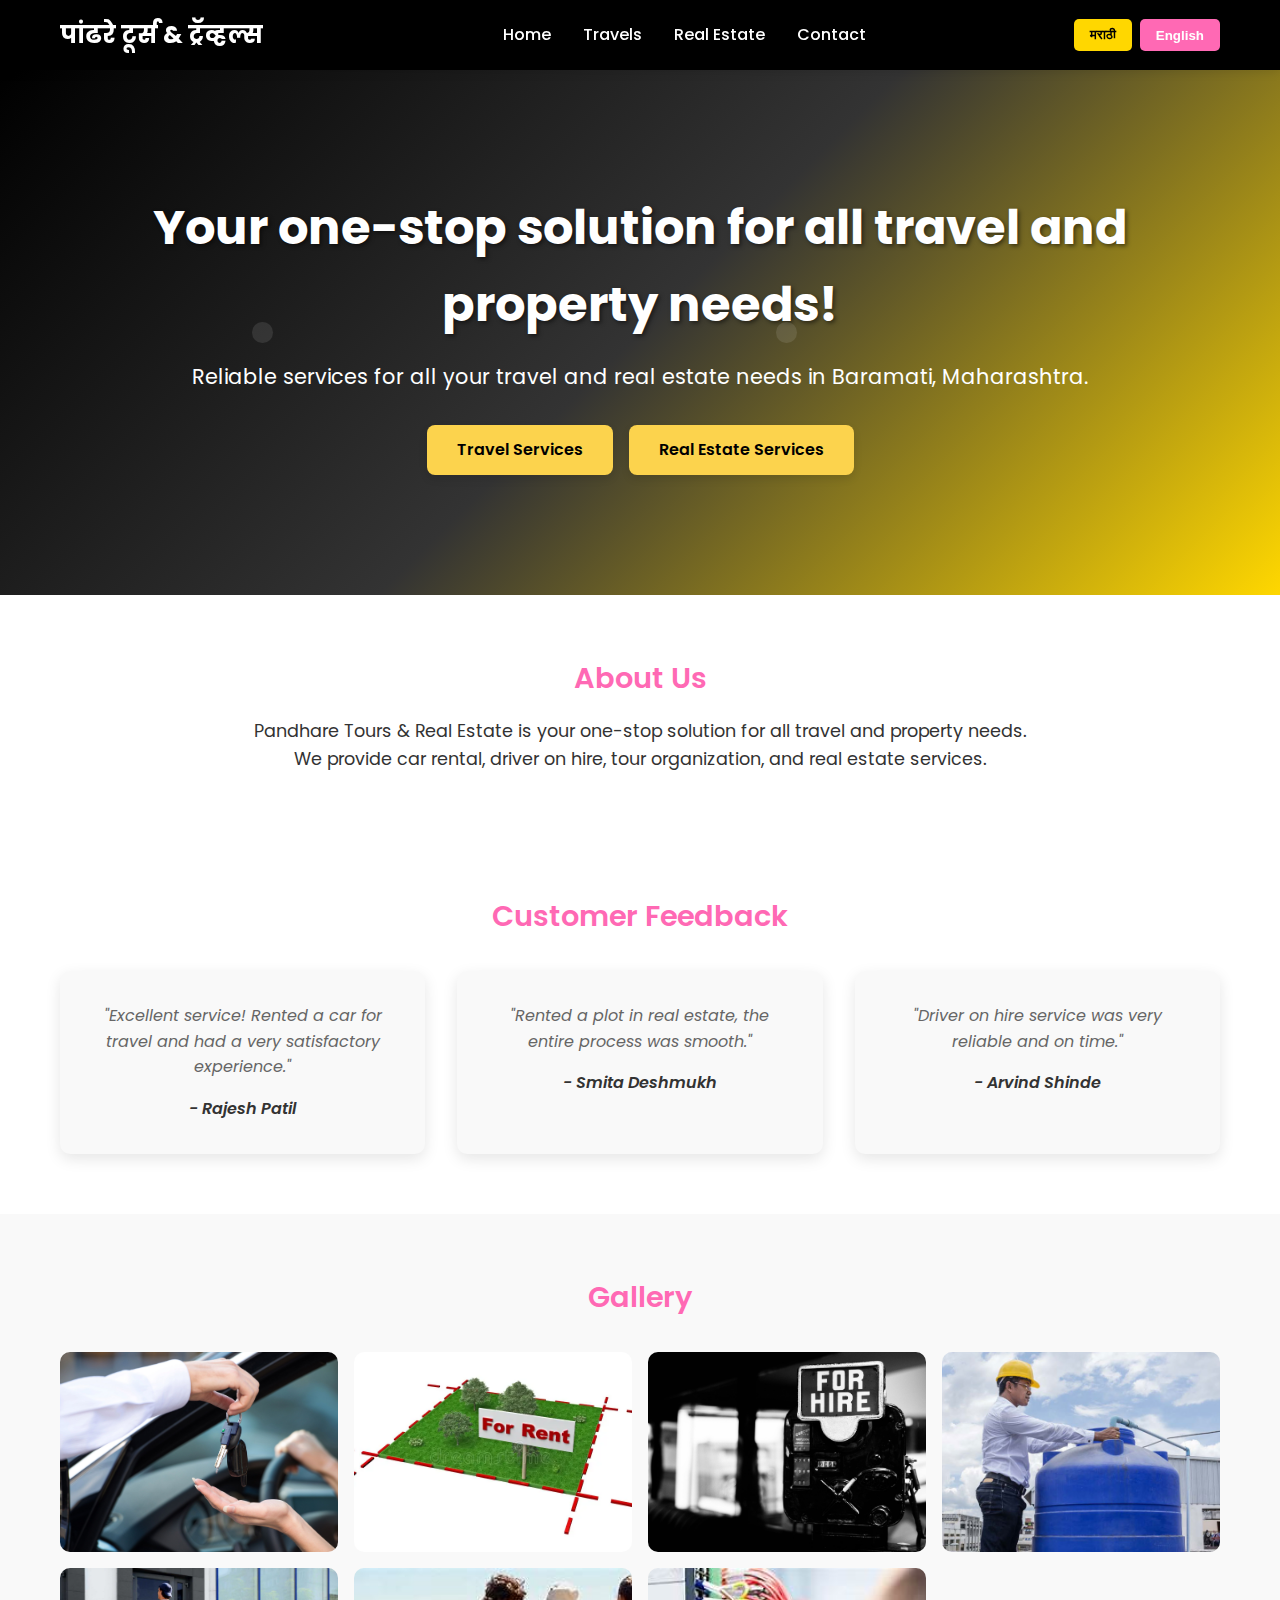
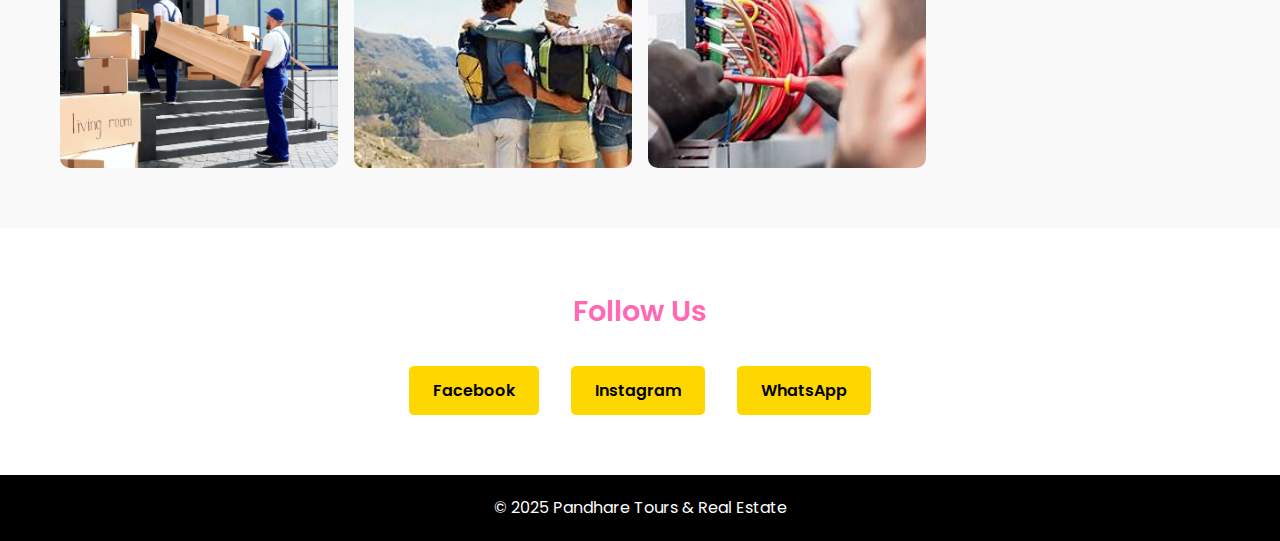
<file: index.html>
<!DOCTYPE html>
<html lang="mr">
<head>
  <meta charset="UTF-8">
  <meta name="viewport" content="width=device-width, initial-scale=1.0">
  <title>पांढरे टूर्स & रिअल इस्टेट</title>
  <link href="https://fonts.googleapis.com/css2?family=Poppins:wght@300;400;500;600;700&display=swap" rel="stylesheet">
  <link rel="stylesheet" href="styles.css">
</head>
<body>
  <header>
    <div class="container">
      <div class="logo">
        <!-- Always in Marathi -->
        <h1 data-translate="travels-logo">पांढरे टूर्स & ट्रॅव्हल्स</h1>
      </div>
      <nav>
        <button class="nav-toggle" id="navToggle">&#9776;</button>
        <ul>
          <li><a href="index.html" data-translate="home">मुख्यपृष्ठ</a></li>
          <li><a href="travels.html" data-translate="travels">प्रवास</a></li>
          <li><a href="realestate.html" data-translate="realestate">रिअल इस्टेट</a></li>
          <li><a href="contact.html" data-translate="contact">संपर्क</a></li>
        </ul>
      </nav>
      <div class="language-selector">
        <button id="lang-marathi" class="lang-btn active">मराठी</button>
        <button id="lang-english" class="lang-btn">English</button>
      </div>
    </div>
  </header>

  <section class="hero">
    <div class="container">
      <h2 data-translate="hero-title">आपल्या सर्व प्रवास आणि घर व्यवहारांची एकच ठिकाण!</h2>
      <p data-translate="hero-subtitle">बारामती, महाराष्ट्रात आपल्या सर्व प्रवास आणि रिअल इस्टेट गरजांसाठी विश्वासार्ह सेवा.</p>
      <div class="hero-buttons">
        <a href="travels.html" class="btn" data-translate="travel-btn">प्रवास सेवा</a>
        <a href="realestate.html" class="btn" data-translate="realestate-btn">रिअल इस्टेट सेवा</a>
      </div>
    </div>
  </section>

  <section class="intro">
    <div class="container">
      <h3 data-translate="about-title">आमच्याबद्दल</h3>
      <p data-translate="about-desc">पांढरे टूर्स & रिअल इस्टेट आपल्या सर्व प्रवास आणि घर व्यवहारांची एकच ठिकाण आहे. आम्ही कार भाड्याने देणे, ड्रायव्हर ऑन हायर, टूर ऑर्गनायझ करणे, आणि रिअल इस्टेट सेवा प्रदान करतो.</p>
    </div>
  </section>

  <section class="testimonials">
    <div class="container">
      <h3 data-translate="testimonials-title">ग्राहकांचे अभिप्राय</h3>
      <div class="testimonial-cards">
        <div class="testimonial-card">
          <p data-translate="testimonial1">"उत्तम सेवा! प्रवासासाठी कार भाड्याने घेतली आणि खूप समाधानकारक अनुभव झाला."</p>
          <cite data-translate="testimonial1-author">- राजेश पाटील</cite>
        </div>
        <div class="testimonial-card">
          <p data-translate="testimonial2">"रिअल इस्टेटमध्ये प्लॉट भाड्याने घेतला, सर्व प्रक्रिया सहज होती."</p>
          <cite data-translate="testimonial2-author">- स्मिता देशमुख</cite>
        </div>
        <div class="testimonial-card">
          <p data-translate="testimonial3">"ड्रायव्हर ऑन हायर सेवा खूप विश्वासार्ह आणि वेळेवर होती."</p>
          <cite data-translate="testimonial3-author">- अरविंद शिंदे</cite>
        </div>
      </div>
    </div>
  </section>

  <section class="gallery">
    <div class="container">
      <h3 data-translate="gallery-title">गॅलरी</h3>
      <div class="gallery-grid">
        <img src="Car-Rentals-in-India.jpg" alt="Car Service">
        <img src="rental_plot.webp" alt="Plot">
        <img src="car_hire.jpg" alt="Driver">
        <img src="tank-clena.jpg" alt="Water Tank">
        
        <img src="home_shifting.jpg" alt="Shifting">
        <img src="tour_org.jpeg" alt="Tour Organization">
        <img src="plumbing.jpeg" alt="Electrical">
      </div>
    </div>
  </section>

  <section class="social-media">
    <div class="container">
      <h3 data-translate="follow-title">आम्हाला फॉलो करा</h3>
      <div class="social-links">
        <a href="#" class="social-link">Facebook</a>
        <a href="#" class="social-link">Instagram</a>
        <a href="https://wa.me/919876543210" target="_blank" class="social-link">WhatsApp</a>
      </div>
    </div>
  </section>

  <footer>
    <div class="container">
      <p>&copy; 2025 Pandhare Tours & Real Estate</p>
    </div>
  </footer>

  <script src="script.js"></script>
</body>
</html>
</file>
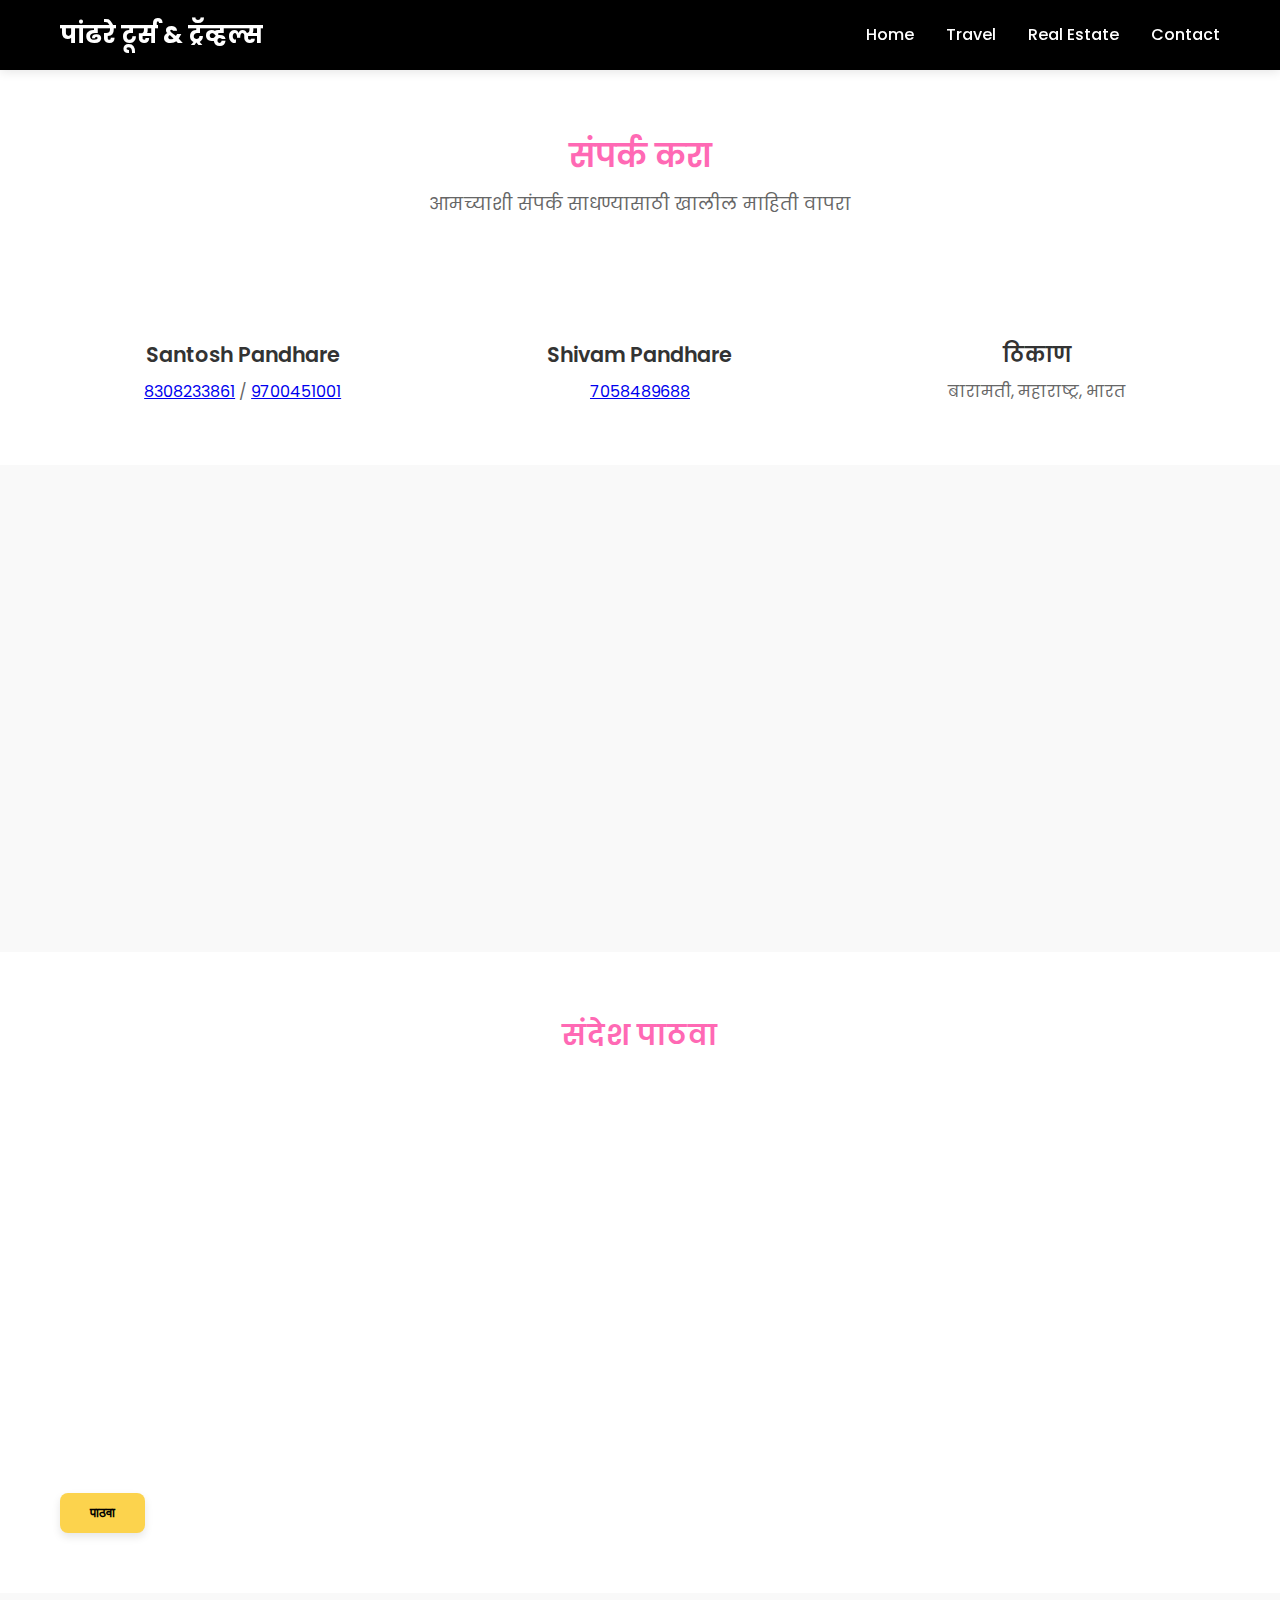
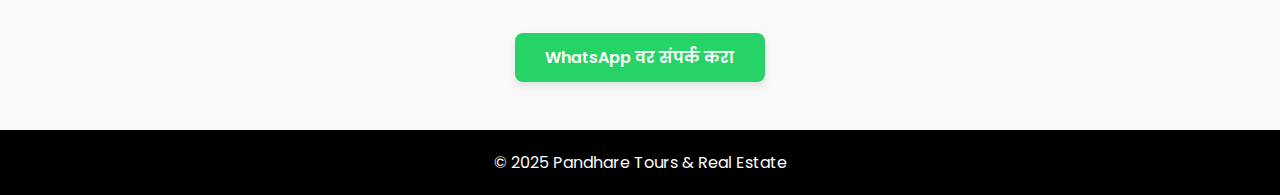
<file: contact.html>
<!DOCTYPE html>
<html lang="mr">
<head>
    <meta charset="UTF-8">
    <meta name="viewport" content="width=device-width, initial-scale=1.0">
    <title>संपर्क - पांढरे टूर्स & रिअल इस्टेट</title>
    <link href="https://fonts.googleapis.com/css2?family=Poppins:wght@300;400;500;600;700&display=swap" rel="stylesheet">
    <link rel="stylesheet" href="styles.css">
</head>
<body>
    <header>
        <div class="container">
            <div class="logo">
                <h1 data-translate="travels-logo">पांढरे टूर्स & ट्रॅव्हल्स</h1>
            </div>
            <nav>
                <button class="nav-toggle" id="navToggle">&#9776;</button>
                <ul>
                    <li><a href="index.html" data-translate="home">Home</a></li>
                    <li><a href="travels.html" data-translate="travels">Travel</a></li>
                    <li><a href="realestate.html" data-translate="realestate">Real Estate</a></li>
                    <li><a href="contact.html" data-translate="contact">Contact</a></li>
                </ul>
            </nav>
        </div>
    </header>

    <section class="page-title">
        <div class="container">
            <h2 data-translate="contact-title">संपर्क करा</h2>
            <p data-translate="contact-subtitle">आमच्याशी संपर्क साधण्यासाठी खालील माहिती वापरा</p>
        </div>
    </section>

    <section class="contact-info">
        <div class="container">
            <div class="info-item">
                <h3 data-translate="contact-person1">Santosh Pandhare</h3>
                <p><a href="tel:8308233861">8308233861</a> / <a href="tel:9700451001">9700451001</a></p>
            </div>
            <div class="info-item">
                <h3 data-translate="contact-person2">Shivam Pandhare</h3>
                <p><a href="tel:7058489688">7058489688</a></p>
            </div>
            <div class="info-item">
                <h3 data-translate="contact-location">ठिकाण</h3>
                <p data-translate="contact-address">बारामती, महाराष्ट्र, भारत</p>
            </div>
        </div>
    </section>

    <section class="map">
        <div class="container">
            <iframe src="https://www.google.com/maps/embed?pb=!1m18!1m12!1m3!1d3783.123456789012!2d74.123456789!3d18.123456789!2m3!1f0!2f0!3f0!3m2!1i1024!2i768!4f13.1!3m3!1m2!1s0x0%3A0x0!2zMTjCsDA3JzI0LjQiTiA3NMKwMDcnMjQuNCJF!5e0!3m2!1sen!2sin!4v1234567890123!5m2!1sen!2sin" width="100%" height="400" style="border:0;" allowfullscreen="" loading="lazy"></iframe>
        </div>
    </section>

    <section class="contact-form">
        <div class="container">
            <h3 data-translate="send-message">संदेश पाठवा</h3>
            <form id="contactForm">
                <div class="form-group">
                    <label for="name" data-translate="name-label">नाव *</label>
                    <input type="text" id="name" name="name" required>
                    <span class="error-message" id="nameError"></span>
                </div>
                <div class="form-group">
                    <label for="phone" data-translate="phone-label">फोन नंबर *</label>
                    <input type="tel" id="phone" name="phone" required>
                    <span class="error-message" id="phoneError"></span>
                </div>
                <div class="form-group">
                    <label for="message" data-translate="message-label">संदेश *</label>
                    <textarea id="message" name="message" required></textarea>
                    <span class="error-message" id="messageError"></span>
                </div>
                <button type="submit" class="btn" data-translate="submit-btn">पाठवा</button>
                <div id="successMessage" class="success-message"></div>
            </form>
        </div>
    </section>

    <section class="whatsapp">
        <div class="container">
            <a href="https://wa.me/918308233861" class="btn whatsapp-btn" data-translate="whatsapp-contact">WhatsApp वर संपर्क करा</a>
        </div>
    </section>

    <footer>
        <div class="container">
            <p>&copy; 2025 Pandhare Tours & Real Estate</p>
        </div>
    </footer>

    <script src="script.js"></script>
</body>
</html>
</file>
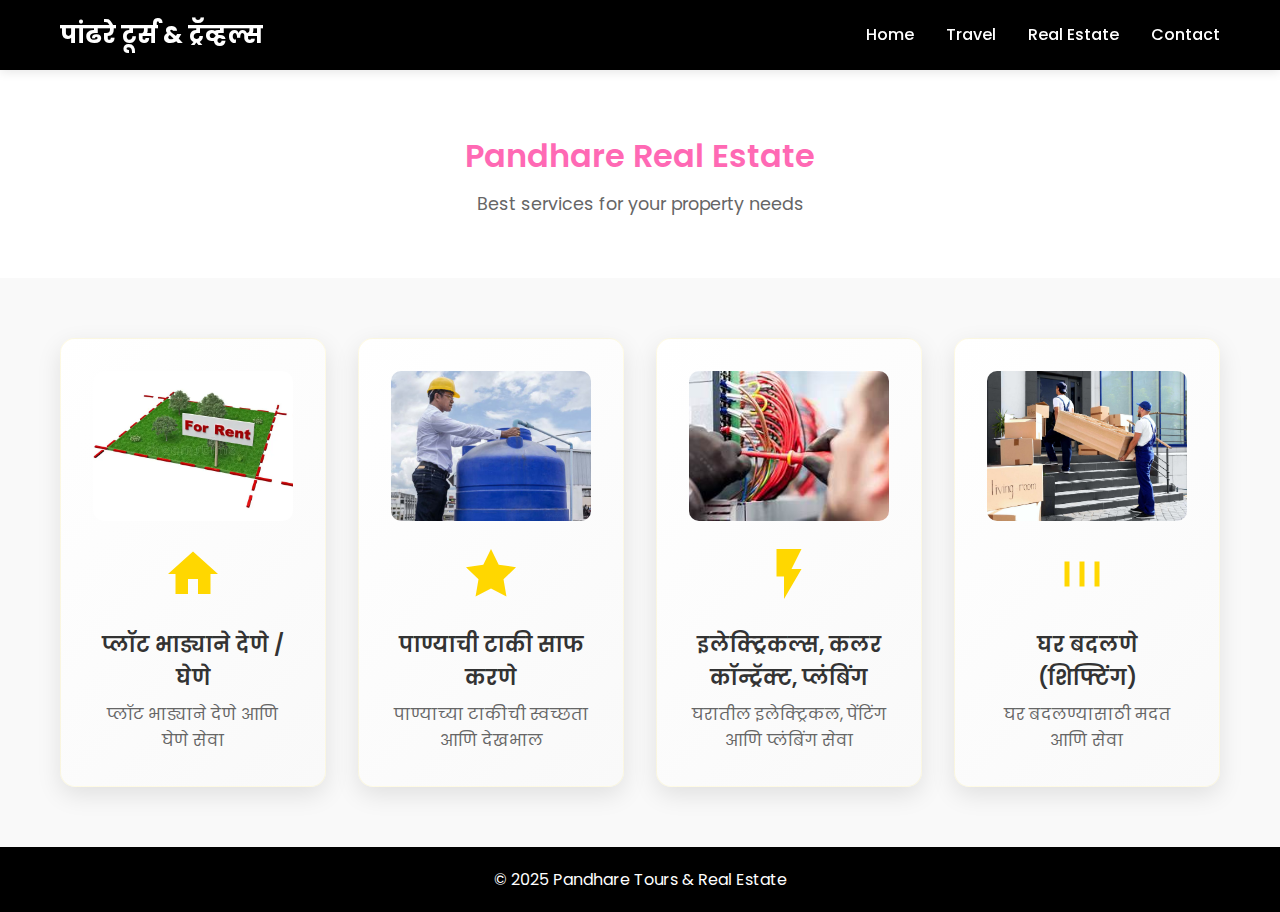
<file: realestate.html>
<!DOCTYPE html>
<html lang="mr">
<head>
    <meta charset="UTF-8">
    <meta name="viewport" content="width=device-width, initial-scale=1.0">
    <title data-translate="realestate-title">Pandhare Real Estate</title>
    <link href="https://fonts.googleapis.com/css2?family=Poppins:wght@300;400;500;600;700&display=swap" rel="stylesheet">
    <link rel="stylesheet" href="styles.css">
</head>
<body>
    <header>
        <div class="container">
            <div class="logo">
                <h1 data-translate="travels-logo">पांढरे टूर्स & ट्रॅव्हल्स</h1>
            </div>
            <nav>
                <button class="nav-toggle" id="navToggle">&#9776;</button>
                <ul>
                    <li><a href="index.html" data-translate="home">Home</a></li>
          <li><a href="travels.html" data-translate="travels">Travel</a></li>
          <li><a href="realestate.html" data-translate="realestate">Real Estate</a></li>
          <li><a href="contact.html" data-translate="contact">Contact</a></li>
                </ul>
            </nav>
        </div>
    </header>

    <section class="page-title">
        <div class="container">
            <h2 data-translate="realestate-heading">Pandhare Real Estate</h2>
            <p data-translate="realestate-desc">Best services for your property needs</p>
        </div>
    </section>

    <section class="services">
        <div class="container">
            <div class="service-card">
                <img src="rental_plot.webp" alt="Plot Rental" class="service-image">
                <svg class="icon" viewBox="0 0 24 24">
                    <path d="M10 20v-6h4v6h5v-8h3L12 3 2 12h3v8z"/>
                </svg>
                <h3 data-translate="plot-rental">प्लॉट भाड्याने देणे / घेणे</h3>
                <p data-translate="plot-rental-desc">प्लॉट भाड्याने देणे आणि घेणे सेवा</p>
            </div>
            <div class="service-card">
                <img src="tank-clena.jpg" alt="Water Tank Cleaning" class="service-image">
                <svg class="icon" viewBox="0 0 24 24">
                    <path d="M12 2l3.09 6.26L22 9.27l-5 4.87 1.18 6.88L12 17.77l-6.18 3.25L7 14.14 2 9.27l6.91-1.01L12 2z"/>
                </svg>
                <h3 data-translate="water-tank-cleaning">पाण्याची टाकी साफ करणे</h3>
                <p data-translate="water-tank-cleaning-desc">पाण्याच्या टाकीची स्वच्छता आणि देखभाल</p>
            </div>
            <div class="service-card">
                <img src="plumbing.jpeg" alt="Electrical and Plumbing" class="service-image">
                <svg class="icon" viewBox="0 0 24 24">
                    <path d="M7 2v11h3v9l7-12h-4l4-8z"/>
                </svg>
                <h3 data-translate="electrical-plumbing">इलेक्ट्रिकल्स, कलर कॉन्ट्रॅक्ट, प्लंबिंग</h3>
                <p data-translate="electrical-plumbing-desc">घरातील इलेक्ट्रिकल, पेंटिंग आणि प्लंबिंग सेवा</p>
            </div>
            <div class="service-card">
                <img src="home_shifting.jpg" alt="House Shifting" class="service-image">
                <svg class="icon" viewBox="0 0 24 24">
                    <path d="M3 17V7h2v10H3zm6 0V7h2v10H9zm6 0V7h2v10h-2z"/>
                </svg>
                <h3 data-translate="house-shifting">घर बदलणे (शिफ्टिंग)</h3>
                <p data-translate="house-shifting-desc">घर बदलण्यासाठी मदत आणि सेवा</p>
            </div>
        </div>
    </section>

    <footer>
        <div class="container">
            <p>&copy; 2025 Pandhare Tours & Real Estate</p>
        </div>
    </footer>

    <script src="script.js"></script>
</body>
</html>
</file>
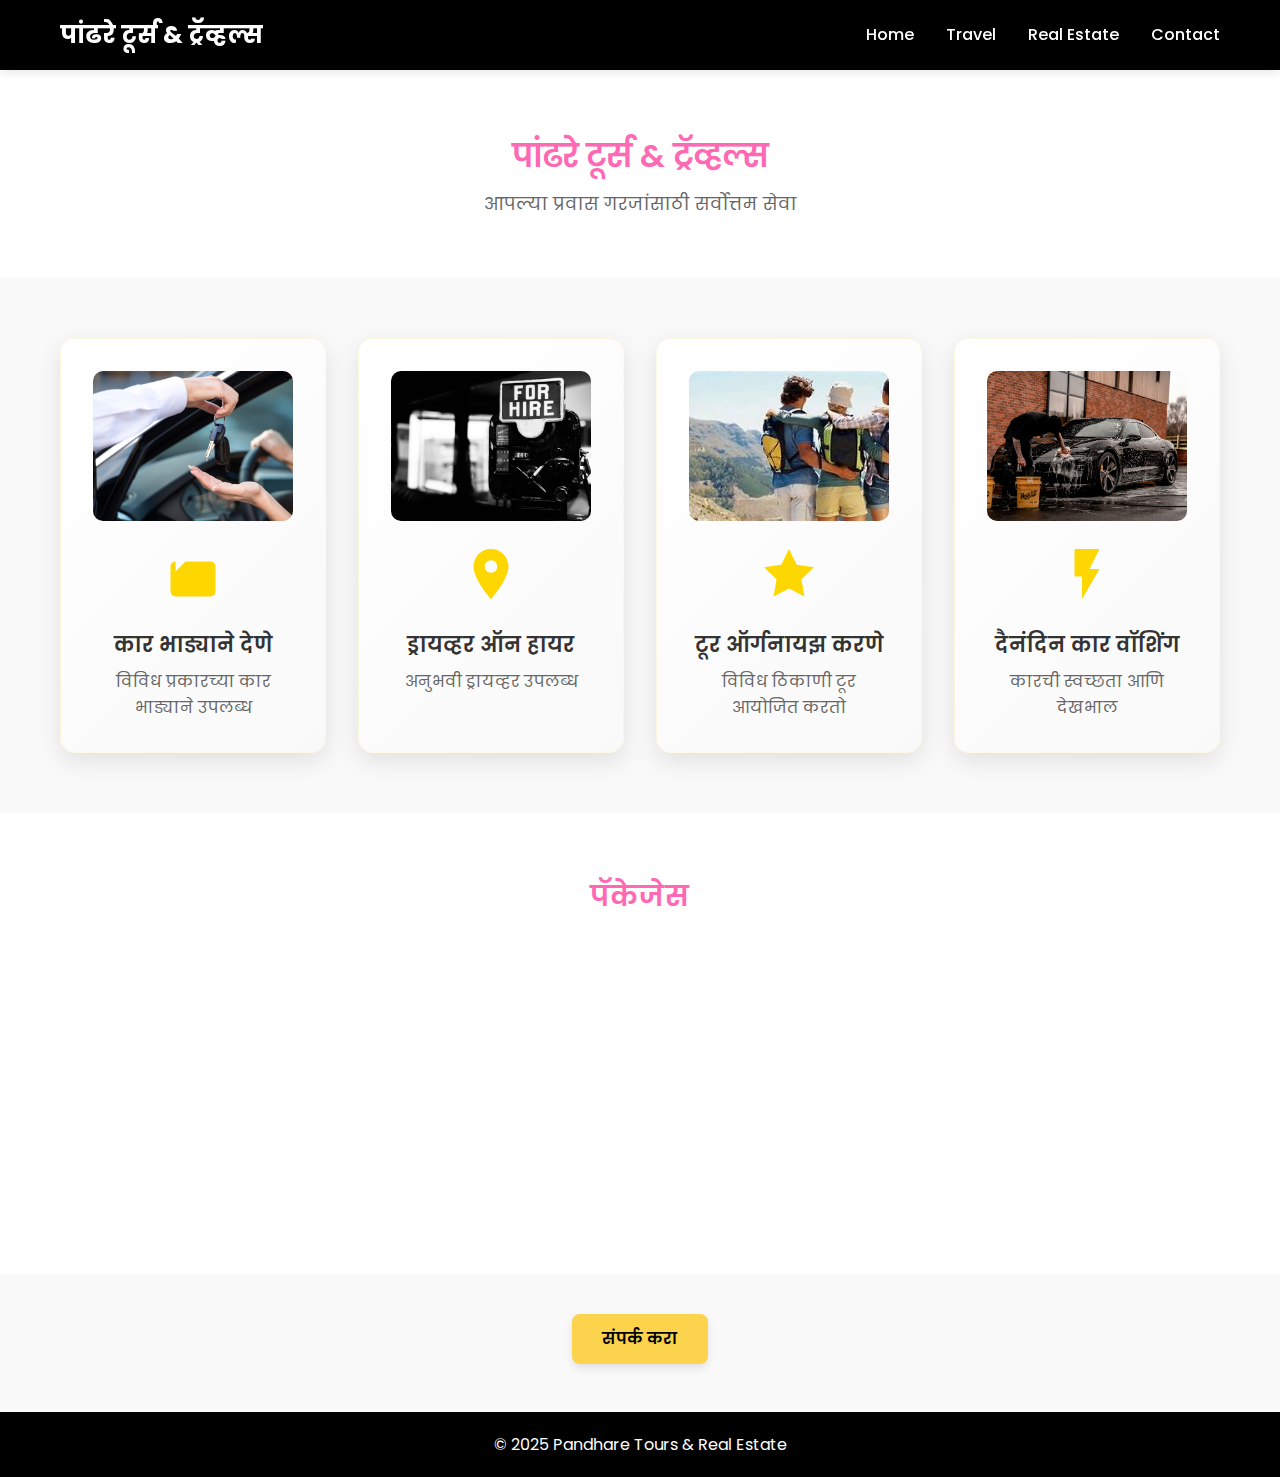
<file: travels.html>
<!DOCTYPE html>
<html lang="mr">
<head>
    <meta charset="UTF-8">
    <meta name="viewport" content="width=device-width, initial-scale=1.0">
    <title>पांढरे टूर्स & ट्रॅव्हल्स</title>
    <link href="https://fonts.googleapis.com/css2?family=Poppins:wght@300;400;500;600;700&display=swap" rel="stylesheet">
    <link rel="stylesheet" href="styles.css">
</head>
<body>
    <header>
        <div class="container">
            <div class="logo">
                <h1 data-translate="travels-logo">पांढरे टूर्स & ट्रॅव्हल्स</h1>
            </div>
            <nav>
                <button class="nav-toggle" id="navToggle">&#9776;</button>
                <ul>
                    <li><a href="index.html" data-translate="home">Home</a></li>
          <li><a href="travels.html" data-translate="travels">Travel</a></li>
          <li><a href="realestate.html" data-translate="realestate">Real Estate</a></li>
          <li><a href="contact.html" data-translate="contact">Contact</a></li>
                </ul>
            </nav>
        </div>
    </header>

    <section class="page-title">
        <div class="container">
            <h2 data-translate="travels-title">पांढरे टूर्स & ट्रॅव्हल्स</h2>
            <p data-translate="travels-subtitle">आपल्या प्रवास गरजांसाठी सर्वोत्तम सेवा</p>
        </div>
    </section>

    <section class="services">
        <div class="container">
            <div class="service-item">
                <img src="Car-Rentals-in-India.jpg" alt="Car Rental" class="service-image">
                <svg class="icon" viewBox="0 0 24 24">
                    <path d="M5 11l4-4h10a2 2 0 0 1 2 2v10a2 2 0 0 1-2 2H5a2 2 0 0 1-2-2V9a2 2 0 0 1 2-2z"/>
                    <circle cx="8.5" cy="16.5" r="1.5"/>
                    <circle cx="15.5" cy="16.5" r="1.5"/>
                </svg>
                <h3 data-translate="car-rental">कार भाड्याने देणे</h3>
                <p data-translate="car-rental-desc">विविध प्रकारच्या कार भाड्याने उपलब्ध</p>
            </div>
            <div class="service-item">
                <img src="car_hire.jpg" alt="Driver on Hire" class="service-image">
                <svg class="icon" viewBox="0 0 24 24">
                    <path d="M12 2C8.13 2 5 5.13 5 9c0 5.25 7 13 7 13s7-7.75 7-13c0-3.87-3.13-7-7-7zm0 9.5c-1.38 0-2.5-1.12-2.5-2.5s1.12-2.5 2.5-2.5 2.5 1.12 2.5 2.5-1.12 2.5-2.5 2.5z"/>
                </svg>
                <h3 data-translate="driver-hire">ड्रायव्हर ऑन हायर</h3>
                <p data-translate="driver-hire-desc">अनुभवी ड्रायव्हर उपलब्ध</p>
            </div>
            <div class="service-item">
                <img src="tour_org.jpeg" alt="Tour Organization" class="service-image">
                <svg class="icon" viewBox="0 0 24 24">
                    <path d="M12 2l3.09 6.26L22 9.27l-5 4.87 1.18 6.88L12 17.77l-6.18 3.25L7 14.14 2 9.27l6.91-1.01L12 2z"/>
                </svg>
                <h3 data-translate="tour-org">टूर ऑर्गनायझ करणे</h3>
                <p data-translate="tour-org-desc">विविध ठिकाणी टूर आयोजित करतो</p>
            </div>
            <div class="service-item">
                <img src="car_washing.jpg" alt="Car Washing" class="service-image">
                <svg class="icon" viewBox="0 0 24 24">
                    <path d="M7 2v11h3v9l7-12h-4l4-8z"/>
                </svg>
                <h3 data-translate="car-washing">दैनंदिन कार वॉशिंग</h3>
                <p data-translate="car-washing-desc">कारची स्वच्छता आणि देखभाल</p>
            </div>
        </div>
    </section>

    <section class="pricing">
        <div class="container">
            <h3 data-translate="packages">पॅकेजेस</h3>
            <div class="pricing-cards">
                <div class="card">
                    <h4 data-translate="daily-rent">दैनिक भाडे</h4>
                    <p>₹2000/दिवस</p>
                    <ul>
                        <li>कार आणि ड्रायव्हर</li>
                        <li>पेट्रोल समाविष्ट</li>
                        <li>24 तास सेवा</li>
                    </ul>
                </div>
                <div class="card">
                    <h4 data-translate="weekly-rent">आठवडा भाडे</h4>
                    <p>₹15000/आठवडा</p>
                    <ul>
                        <li>कार आणि ड्रायव्हर</li>
                        <li>पेट्रोल समाविष्ट</li>
                        <li>विशेष दर</li>
                    </ul>
                </div>
                <div class="card">
                    <h4 data-translate="tour-package">टूर पॅकेज</h4>
                    <p>₹1000/दिवस</p>
                    <ul>
                        <li>पूर्ण टूर व्यवस्था</li>
                        <li>हॉटेल आणि भोजन</li>
                        <li>गाईड समाविष्ट</li>
                    </ul>
                </div>
            </div>
        </div>
    </section>

    <section class="contact-section">
        <div class="container">
            <a href="tel:8308233761" class="btn" data-translate="contact-us">संपर्क करा</a>
        </div>
    </section>

    <footer>
        <div class="container">
            <p>&copy; 2025 Pandhare Tours & Real Estate</p>
        </div>
    </footer>

    <script src="script.js"></script>
</body>
</html>
</file>
<file: styles.css>
/* Reset and Base Styles */
* {
    margin: 0;
    padding: 0;
    box-sizing: border-box;
}

body {
    font-family: 'Poppins', sans-serif;
    line-height: 1.6;
    color: #333;
    background: linear-gradient(135deg, #f4f4f4 0%, #e8e8e8 100%);
    overflow-x: hidden;
}

.container {
    max-width: 1200px;
    margin: 0 auto;
    padding: 0 20px;
}

@keyframes float {
    0%, 100% { transform: translateY(0px); }
    50% { transform: translateY(-10px); }
}

@keyframes pulse {
    0%, 100% { transform: scale(1); }
    50% { transform: scale(1.05); }
}

@keyframes slideInLeft {
    from { transform: translateX(-100%); opacity: 0; }
    to { transform: translateX(0); opacity: 1; }
}

@keyframes slideInRight {
    from { transform: translateX(100%); opacity: 0; }
    to { transform: translateX(0); opacity: 1; }
}

/* Header */
header {
    background-color: #000;
    color: #fff;
    padding: 1rem 0;
    position: sticky;
    top: 0;
    z-index: 1000;
    box-shadow: 0 2px 10px rgba(0,0,0,0.1);
}

header .container {
    display: flex;
    justify-content: space-between;
    align-items: center;
    flex-wrap: wrap;
}

.nav-toggle {
    display: none;
    background: none;
    border: none;
    color: #fff;
    font-size: 1.5rem;
    cursor: pointer;
    padding: 0.5rem;
    transition: color 0.3s;
}

.nav-toggle:hover {
    color: #ffd700;
}

.logo h1 {
    font-size: 1.5rem;
    font-weight: 700;
}

nav ul {
    display: flex;
    list-style: none;
}

nav ul li {
    margin-left: 2rem;
}

nav ul li a {
    color: #fff;
    text-decoration: none;
    font-weight: 500;
    transition: color 0.3s;
}

nav ul li a:hover {
    color: #ffd700;
}

/* Hero Section */
.hero {
    background: linear-gradient(135deg, #000 0%, #333 50%, #ffd700 100%);
    color: #fff;
    padding: 120px 0;
    text-align: center;
    position: relative;
    overflow: hidden;
}

.hero::before {
    content: '';
    position: absolute;
    top: 0;
    left: 0;
    right: 0;
    bottom: 0;
    background: url('data:image/svg+xml,<svg xmlns="http://www.w3.org/2000/svg" viewBox="0 0 100 100"><circle cx="50" cy="50" r="2" fill="rgba(255,255,255,0.1)"/></svg>') repeat;
    animation: float 6s ease-in-out infinite;
}

.hero h2 {
    font-size: 3rem;
    margin-bottom: 1rem;
    font-weight: 700;
    text-shadow: 2px 2px 4px rgba(0,0,0,0.5);
    animation: slideInLeft 1s ease-out;
}

.hero p {
    font-size: 1.3rem;
    margin-bottom: 2rem;
    animation: slideInRight 1s ease-out 0.5s both;
}

.hero-buttons {
    display: flex;
    justify-content: center;
    gap: 1rem;
    animation: fade-in 1s ease-out 1s both;
}

.btn {
    display: inline-block;
    background-color: #fcd34d;
    color: #000;
    padding: 12px 30px;
    text-decoration: none;
    border-radius: 8px;
    font-weight: 600;
    transition: all 0.3s ease;
    border: none;
    cursor: pointer;
    box-shadow: 0 4px 8px rgba(0,0,0,0.1);
    position: relative;
    overflow: hidden;
}

.btn:hover {
    background: linear-gradient(135deg, #fcd34d 0%, #ff69b4 100%);
    color: #fff;
    transform: scale(1.05);
    box-shadow: 0 8px 20px rgba(255,105,180,0.3);
}

.btn::before {
    content: '';
    position: absolute;
    top: 0;
    left: -100%;
    width: 100%;
    height: 100%;
    background: linear-gradient(90deg, transparent, rgba(255,255,255,0.2), transparent);
    transition: left 0.5s;
}

.btn:hover::before {
    left: 100%;
}

/* Page Title */
.page-title {
    background-color: #fff;
    padding: 60px 0;
    text-align: center;
}

.page-title h2 {
    font-size: 2rem;
    margin-bottom: 0.5rem;
    color: #ff69b4;
    font-weight: 600;
}

.page-title p {
    font-size: 1.1rem;
    color: #666;
}

/* Intro Section */
.intro {
    padding: 60px 0;
    background-color: #fff;
}

.intro h3 {
    font-size: 1.8rem;
    margin-bottom: 1rem;
    color: #ff69b4;
    text-align: center;
    font-weight: 600;
}

.intro p {
    font-size: 1.1rem;
    text-align: center;
    max-width: 800px;
    margin: 0 auto;
}

/* Services */
.services {
    padding: 60px 0;
    background-color: #f9f9f9;
}

.services .container {
    display: grid;
    grid-template-columns: repeat(auto-fit, minmax(250px, 1fr));
    gap: 2rem;
}

.service-item, .service-card {
    background: linear-gradient(135deg, #fff 0%, #f9f9f9 100%);
    padding: 2rem;
    border-radius: 15px;
    text-align: center;
    box-shadow: 0 8px 25px rgba(0,0,0,0.1);
    transition: all 0.4s ease;
    border: 1px solid rgba(255,215,0,0.1);
    position: relative;
    overflow: hidden;
}

.service-image {
    width: 100%;
    height: 150px;
    object-fit: cover;
    border-radius: 10px;
    margin-bottom: 1rem;
}

.service-item::before, .service-card::before {
    content: '';
    position: absolute;
    top: 0;
    left: -100%;
    width: 100%;
    height: 100%;
    background: linear-gradient(90deg, transparent, rgba(255,215,0,0.1), transparent);
    transition: left 0.5s;
}

.service-item:hover::before, .service-card:hover::before {
    left: 100%;
}

.service-item:hover, .service-card:hover {
    transform: translateY(-10px) scale(1.02);
    box-shadow: 0 15px 35px rgba(0,0,0,0.2);
    border-color: #ffd700;
}

.icon {
    width: 60px;
    height: 60px;
    fill: #ffd700;
    margin-bottom: 1rem;
}

.service-item h3, .service-card h3 {
    font-size: 1.3rem;
    margin-bottom: 0.5rem;
    color: #333;
    font-weight: 600;
}

.service-item p, .service-card p {
    color: #666;
}

/* Pricing */
.pricing {
    padding: 60px 0;
    background-color: #fff;
}

.pricing h3 {
    font-size: 1.8rem;
    margin-bottom: 2rem;
    color: #ff69b4;
    text-align: center;
    font-weight: 600;
}

.pricing-cards {
    display: grid;
    grid-template-columns: repeat(auto-fit, minmax(250px, 1fr));
    gap: 2rem;
}

.card {
    background-color: #f9f9f9;
    padding: 2rem;
    border-radius: 10px;
    text-align: center;
    box-shadow: 0 5px 15px rgba(0,0,0,0.1);
    transition: transform 0.3s;
}

.card:hover {
    transform: translateY(-5px);
}

.card h4 {
    font-size: 1.4rem;
    margin-bottom: 0.5rem;
    color: #333;
    font-weight: 600;
}

.card p {
    font-size: 1.5rem;
    color: #ffd700;
    font-weight: 700;
    margin-bottom: 1rem;
}

.card ul {
    list-style: none;
    padding: 0;
}

.card ul li {
    margin-bottom: 0.5rem;
    color: #666;
}

/* Contact Section */
.contact-section {
    padding: 40px 0;
    background-color: #f9f9f9;
    text-align: center;
}

/* Contact Info */
.contact-info {
    padding: 60px 0;
    background-color: #fff;
}

.contact-info .container {
    display: grid;
    grid-template-columns: repeat(auto-fit, minmax(250px, 1fr));
    gap: 2rem;
}

.info-item {
    text-align: center;
}

.info-item h3 {
    font-size: 1.3rem;
    margin-bottom: 0.5rem;
    color: #333;
    font-weight: 600;
}

.info-item p {
    color: #666;
}

/* Map */
.map {
    padding: 40px 0;
    background-color: #f9f9f9;
}

/* Contact Form */
.contact-form {
    padding: 60px 0;
    background-color: #fff;
}

.contact-form h3 {
    font-size: 1.8rem;
    margin-bottom: 2rem;
    color: #ff69b4;
    text-align: center;
    font-weight: 600;
}

.form-group {
    margin-bottom: 1.5rem;
}

.form-group label {
    display: block;
    margin-bottom: 0.5rem;
    font-weight: 500;
    color: #333;
}

.form-group input,
.form-group textarea {
    width: 100%;
    padding: 12px;
    border: 1px solid #ddd;
    border-radius: 5px;
    font-family: 'Poppins', sans-serif;
    font-size: 1rem;
    transition: border-color 0.3s, box-shadow 0.3s;
}

.form-group input:focus,
.form-group textarea:focus {
    outline: none;
    border-color: #ffd700;
    box-shadow: 0 0 5px rgba(255, 215, 0, 0.5);
}

.form-group textarea {
    height: 120px;
    resize: vertical;
}

.error-message {
    color: #ff69b4;
    font-size: 0.9rem;
    margin-top: 5px;
    display: block;
}

.success-message {
    color: #28a745;
    font-size: 1rem;
    margin-top: 15px;
    display: none;
}

/* WhatsApp */
.whatsapp {
    padding: 40px 0;
    background-color: #f9f9f9;
    text-align: center;
}

.whatsapp-btn {
    background-color: #25d366;
    color: #fff;
}

.whatsapp-btn:hover {
    background-color: #128c7e;
}

/* Testimonials */
.testimonials {
    padding: 60px 0;
    background-color: #fff;
}

.testimonials h3 {
    font-size: 1.8rem;
    margin-bottom: 2rem;
    color: #ff69b4;
    text-align: center;
    font-weight: 600;
}

.testimonial-cards {
    display: grid;
    grid-template-columns: repeat(auto-fit, minmax(300px, 1fr));
    gap: 2rem;
}

.testimonial-card {
    background-color: #f9f9f9;
    padding: 2rem;
    border-radius: 10px;
    box-shadow: 0 5px 15px rgba(0,0,0,0.1);
    text-align: center;
    transition: transform 0.3s;
}

.testimonial-card:hover {
    transform: translateY(-5px);
}

.testimonial-card p {
    font-style: italic;
    margin-bottom: 1rem;
    color: #666;
}

.testimonial-card cite {
    font-weight: 600;
    color: #333;
}

/* Gallery */
.gallery {
    padding: 60px 0;
    background-color: #f9f9f9;
}

.gallery h3 {
    font-size: 1.8rem;
    margin-bottom: 2rem;
    color: #ff69b4;
    text-align: center;
    font-weight: 600;
}

.gallery-grid {
    display: grid;
    grid-template-columns: repeat(auto-fit, minmax(250px, 1fr));
    gap: 1rem;
}

.gallery-grid img {
    width: 100%;
    height: 200px;
    object-fit: cover;
    border-radius: 10px;
    transition: transform 0.3s;
}

.gallery-grid img:hover {
    transform: scale(1.05);
}

/* Social Media */
.social-media {
    padding: 60px 0;
    background-color: #fff;
    text-align: center;
}

.social-media h3 {
    font-size: 1.8rem;
    margin-bottom: 2rem;
    color: #ff69b4;
    font-weight: 600;
}

.social-links {
    display: flex;
    justify-content: center;
    gap: 2rem;
}

.social-link {
    display: inline-block;
    background-color: #ffd700;
    color: #000;
    padding: 12px 24px;
    text-decoration: none;
    border-radius: 5px;
    font-weight: 600;
    transition: all 0.3s;
}

.social-link:hover {
    background-color: #e6c200;
    transform: translateY(-2px);
    box-shadow: 0 5px 15px rgba(0,0,0,0.2);
}

/* Language Selector */
.language-selector {
    display: flex;
    gap: 0.5rem;
}

.lang-btn {
    background-color: #ffd700;
    color: #000;
    border: none;
    padding: 8px 16px;
    border-radius: 5px;
    cursor: pointer;
    font-weight: 600;
    transition: all 0.3s;
}

.lang-btn:hover {
    background-color: #e6c200;
    transform: translateY(-2px);
}

.lang-btn.active {
    background-color: #ff69b4;
    color: #fff;
}

/* Footer */
footer {
    background-color: #000;
    color: #fff;
    padding: 20px 0;
    text-align: center;
}

/* Animations */
.fade-in {
    opacity: 0;
    transform: translateY(30px);
    transition: opacity 0.6s ease, transform 0.6s ease;
}

.fade-in.visible {
    opacity: 1;
    transform: translateY(0);
}

/* Responsive Design */
@media (max-width: 768px) {
    .nav-toggle {
        display: block;
    }

    .hero h2 {
        font-size: 2rem;
    }

    .hero p {
        font-size: 1rem;
    }

    .hero-buttons {
        flex-direction: column;
        align-items: center;
    }

    nav ul {
        flex-direction: column;
        position: absolute;
        top: 100%;
        left: 0;
        width: 100%;
        background-color: #000;
        display: none;
    }

    nav ul.show {
        display: flex;
    }

    nav ul li {
        margin: 0;
        text-align: center;
        padding: 1rem 0;
    }

    .services .container,
    .pricing-cards,
    .contact-info .container {
        grid-template-columns: 1fr;
    }

    .page-title h2 {
        font-size: 1.5rem;
    }
}

@media (max-width: 480px) {
    .container {
        padding: 0 15px;
    }

    header .container {
        flex-direction: column;
        text-align: center;
    }

    .logo h1 {
        margin-bottom: 1rem;
    }
}
</file>
